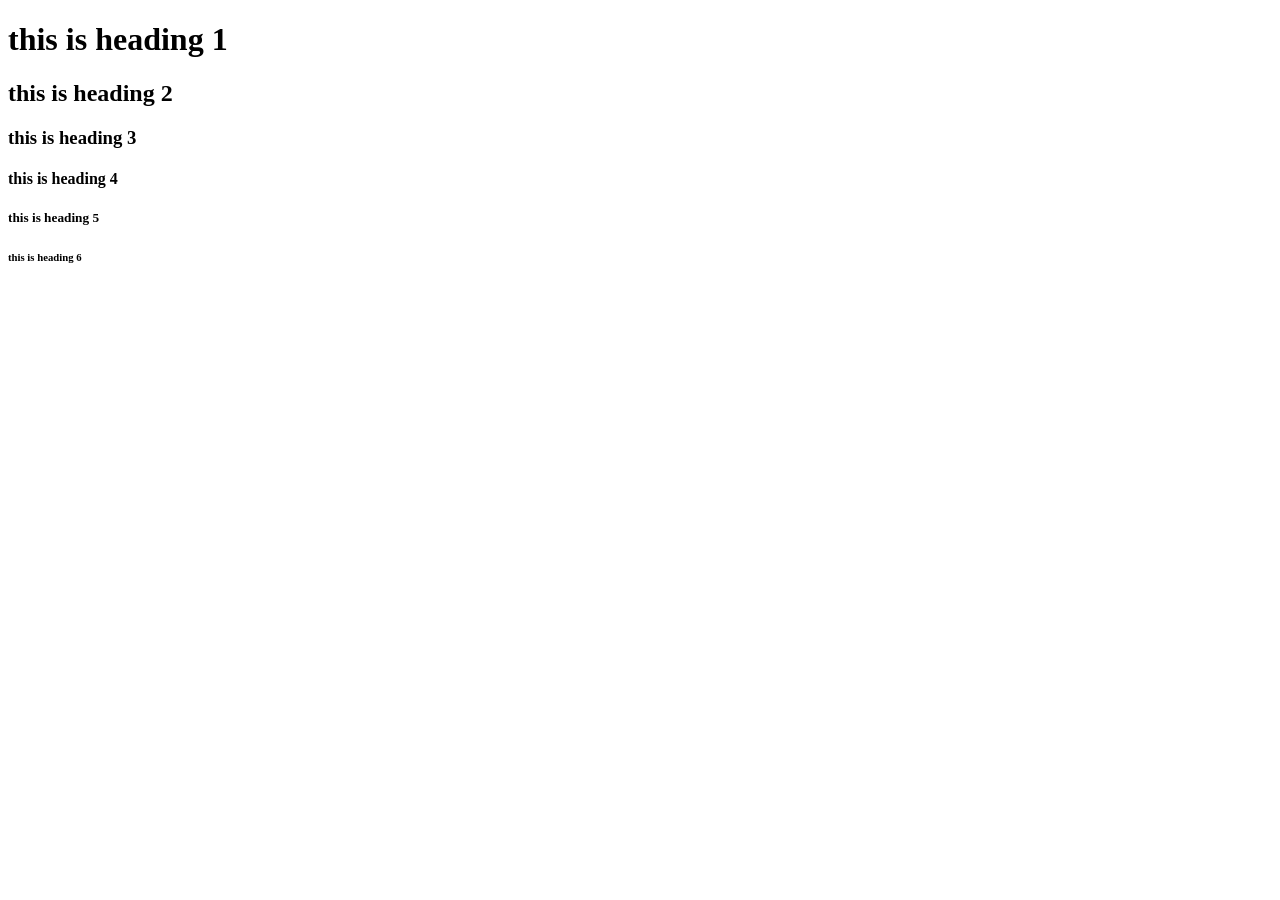
<file: 01_HTML_h1.HTML>
<!DOCTYPE html>
<html lang="en">
<head>
    <meta charset="UTF-8">
    <meta name="viewport" content="width=device-width, initial-scale=1.0">
    <title>home page</title>
</head>
<body>
    <h1>this is heading 1</h1>
    <h2>this is heading 2</h2>
    <h3>this is heading 3</h3>
    <h4>this is heading 4</h4>
    <h5>this is heading 5</h5>
    <h6>this is heading 6</h6>
</body>
</html>
</file>
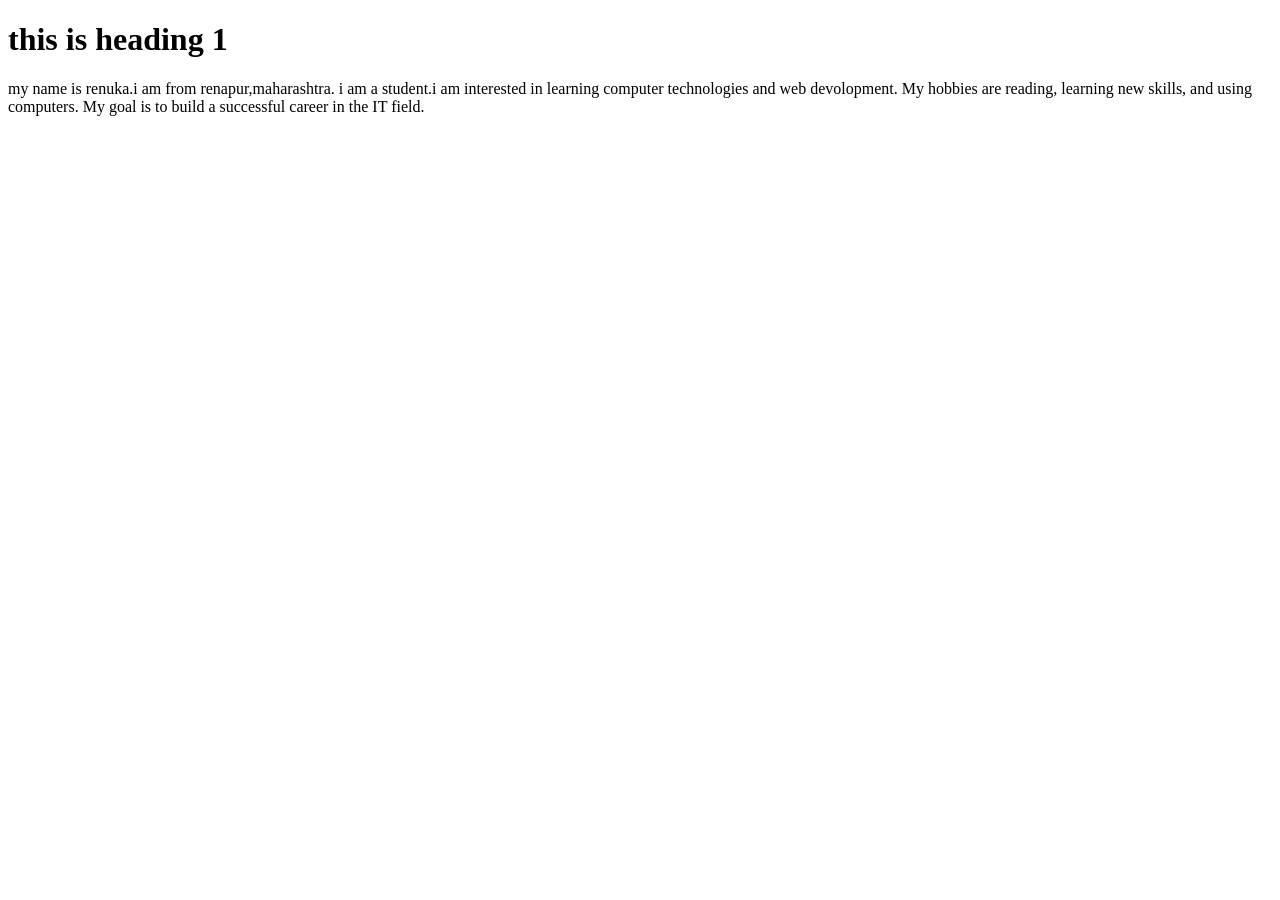
<file: 02_HTML_p.HTML>
<!DOCTYPE html>
<html lang="en">
<head>
    <meta charset="UTF-8">
    <meta name="viewport" content="width=device-width, initial-scale=1.0">
    <title>welcome to html</title>
</head>
<body>
    <h1>this is heading 1</h1>
    <p>my name is renuka.i am from renapur,maharashtra.
        i am a student.i am interested in learning computer
        technologies and web devolopment. My hobbies are reading,
        learning new skills, and using computers.
        My goal is to build a successful career in the IT field.
    </p>
</body>
</html>
</file>
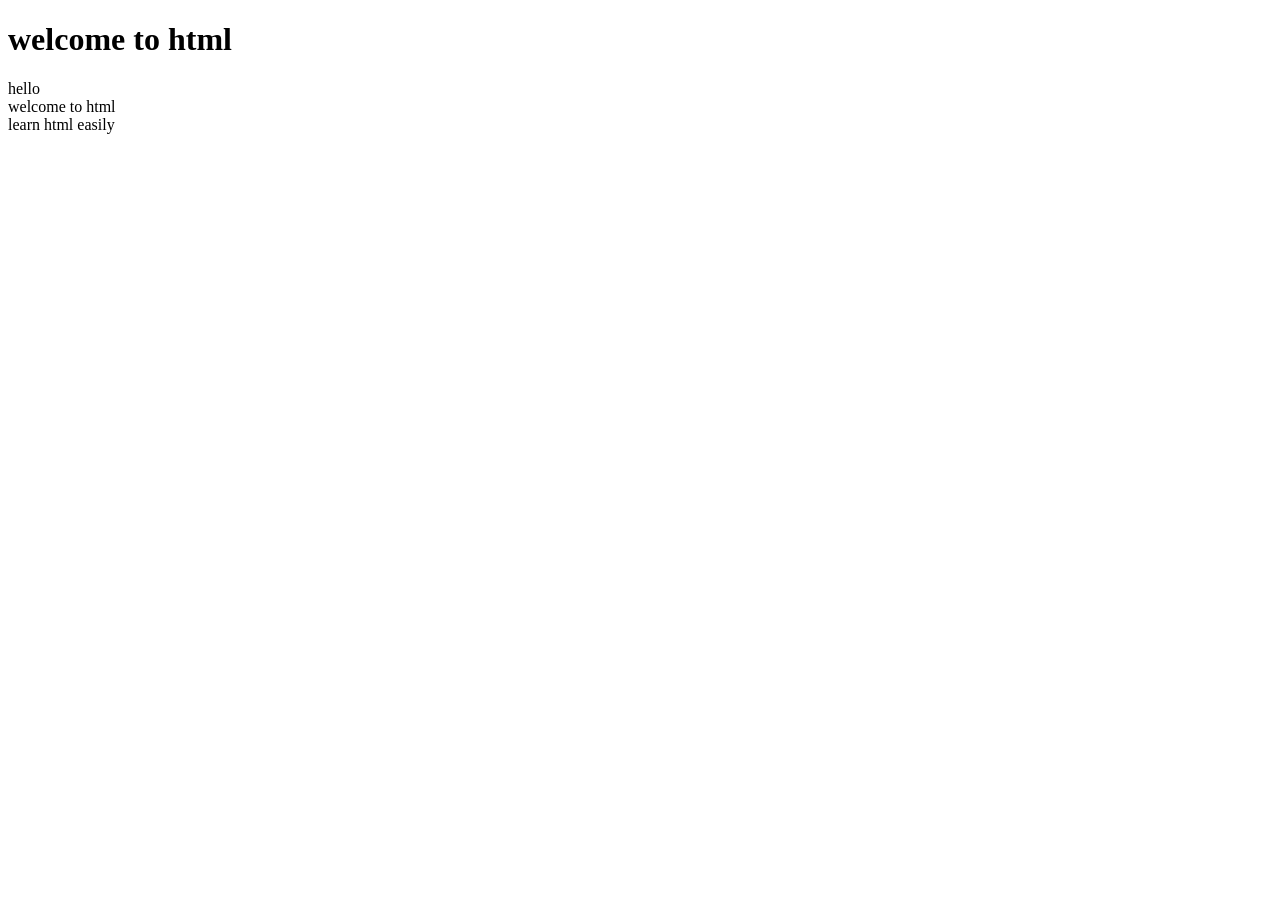
<file: 03_HTML_br.HTML>
<!DOCTYPE html>
<html lang="en">
<head>
    <meta charset="UTF-8">
    <meta name="viewport" content="width=device-width, initial-scale=1.0">
    <title>home page</title>
</head>
<body>
    <h1>welcome to html</h1>
    <p>hello<br>welcome to html<br>learn html easily</p>
</body>
</html>
</file>
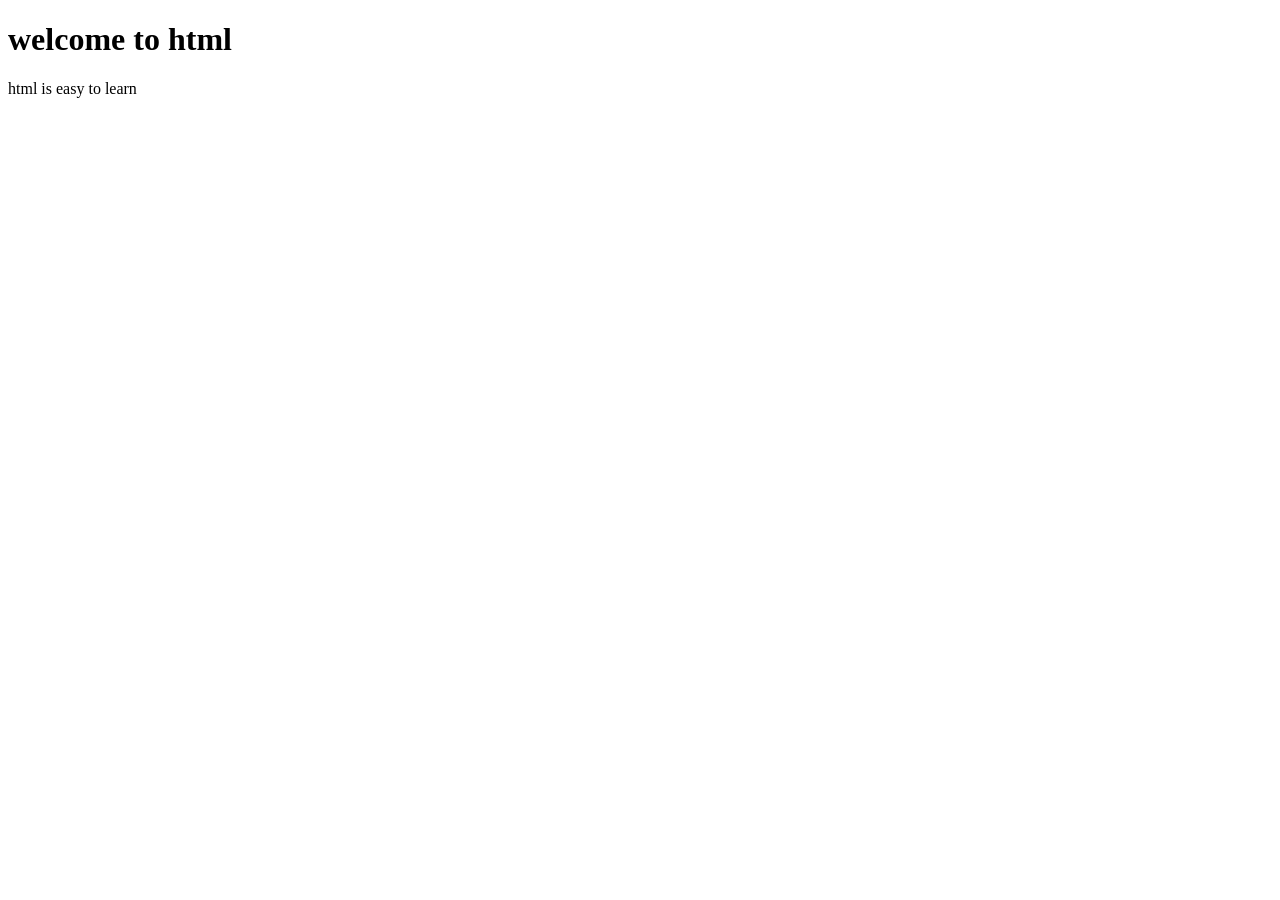
<file: 04_HTML_c.HTML>
<!DOCTYPE html>
<html lang="en">
<head>
    <meta charset="UTF-8">
    <meta name="viewport" content="width=>, initial-scale=1.0">
    <title>Document</title>
</head>
<body>
    <!__ this is heading __>
    <h1>welcome to html</h1>
    <!__ this is a paragraph __>
    <P>html is easy to learn</P>

</body>
</html>
</file>
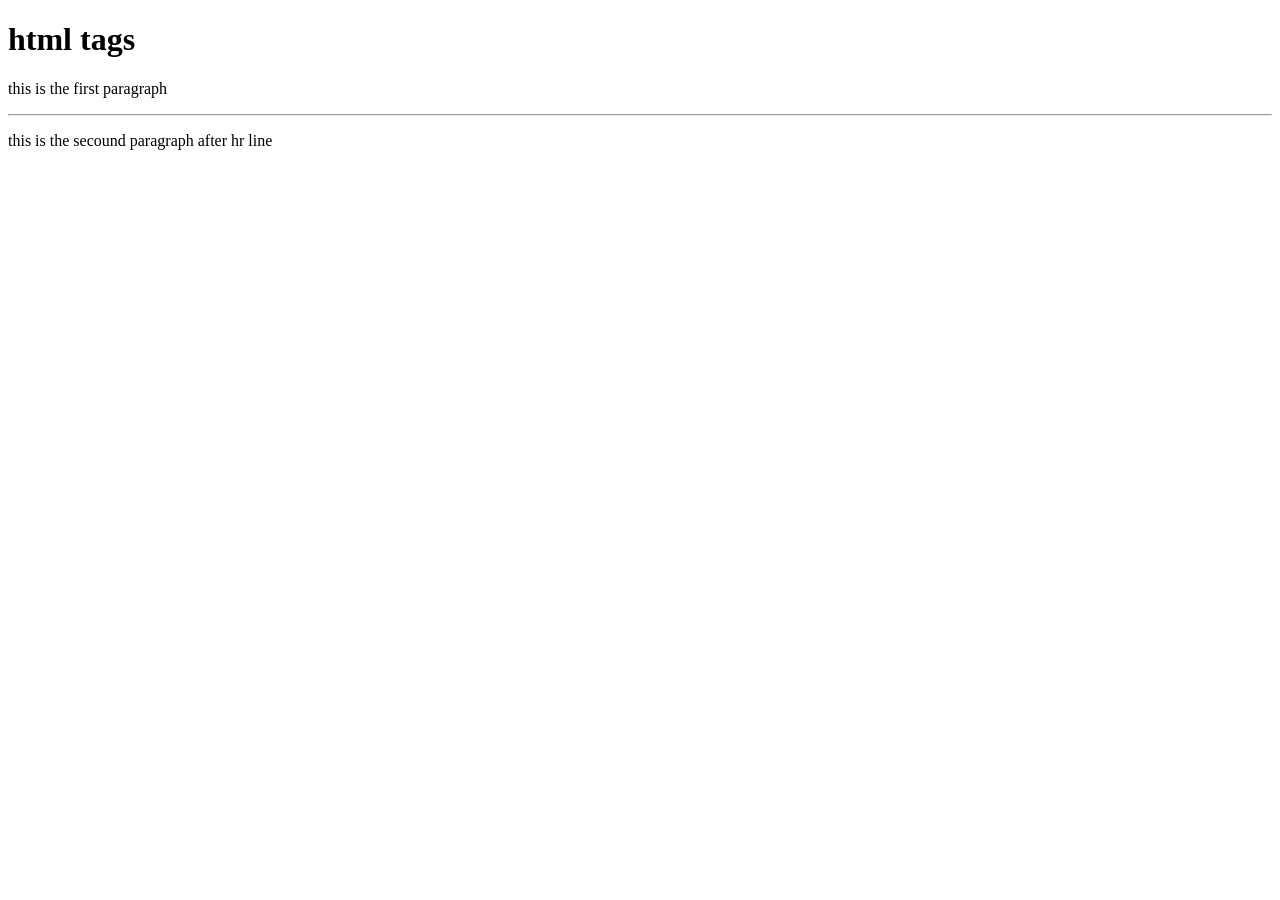
<file: 05_HTML_hr.HTML>
<!DOCTYPE html>
<html lang="en">
<head>
    <meta charset="UTF-8">
    <meta name="viewport" content="width=device-width, initial-scale=1.0">
    <title>home page</title>
</head>
<body>
    <h1>html tags</h1>
    <p>this is the first paragraph</p>
    <hr>
    <p>this is the secound paragraph after hr line</p>
</body>
</html>
</file>
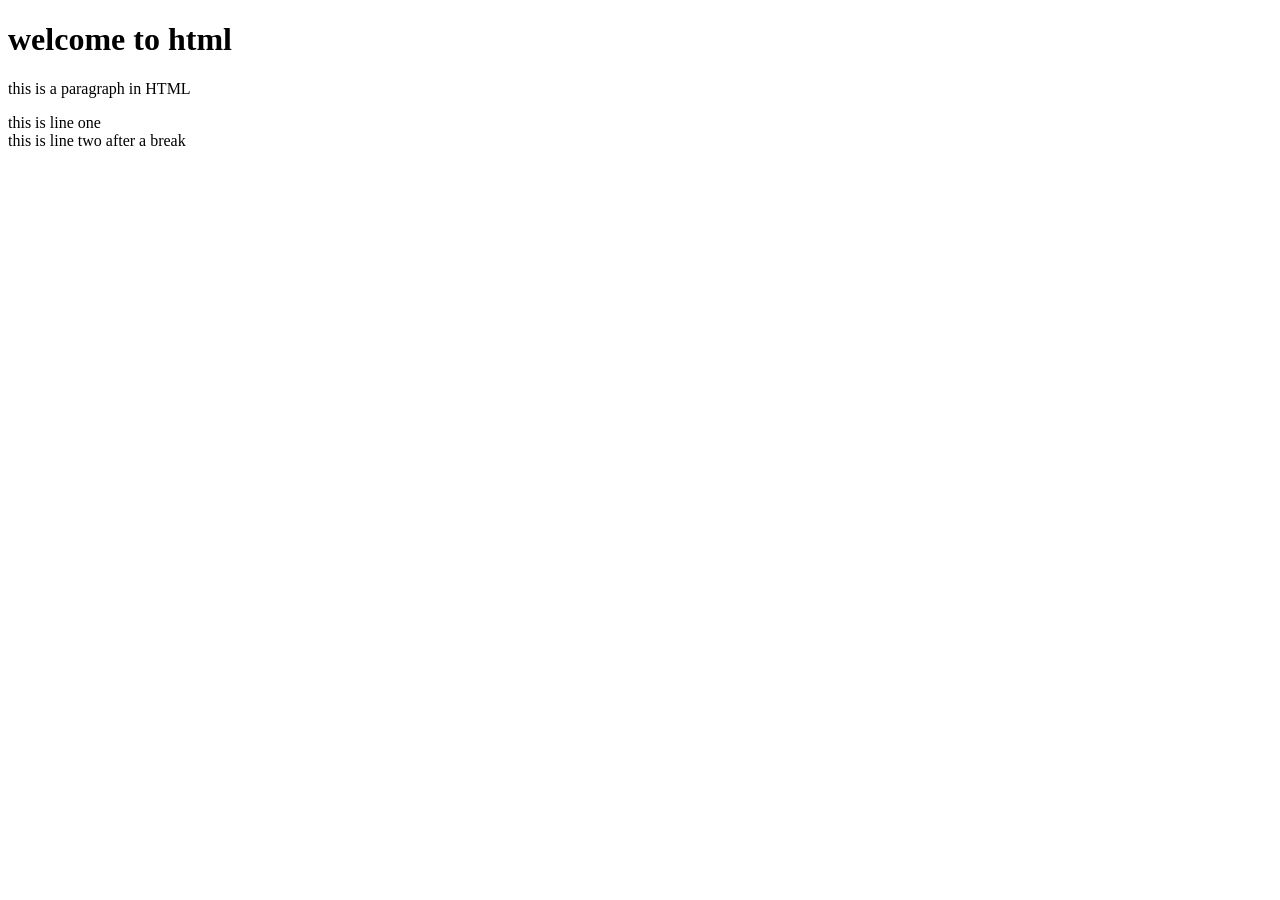
<file: 06_HTML_h2.HTML>
<!DOCTYPE html>
<html lang="en">
<head>
    <meta charset="UTF-8">
    <meta name="viewport" content="width=device-width, initial-scale=1.0">
    <title>HOME PAGE</title>
</head>
<body>
    <!__ this is the heading __>
    <h1>welcome to html</h1>
    <!__ this is a paragraph __>
    <P>this is a paragraph in HTML</P>
    <p>this is line one<br>
    this is line two after a break</p>
    <!__ horizantal rule example __>
    
</body>
</html>
</file>
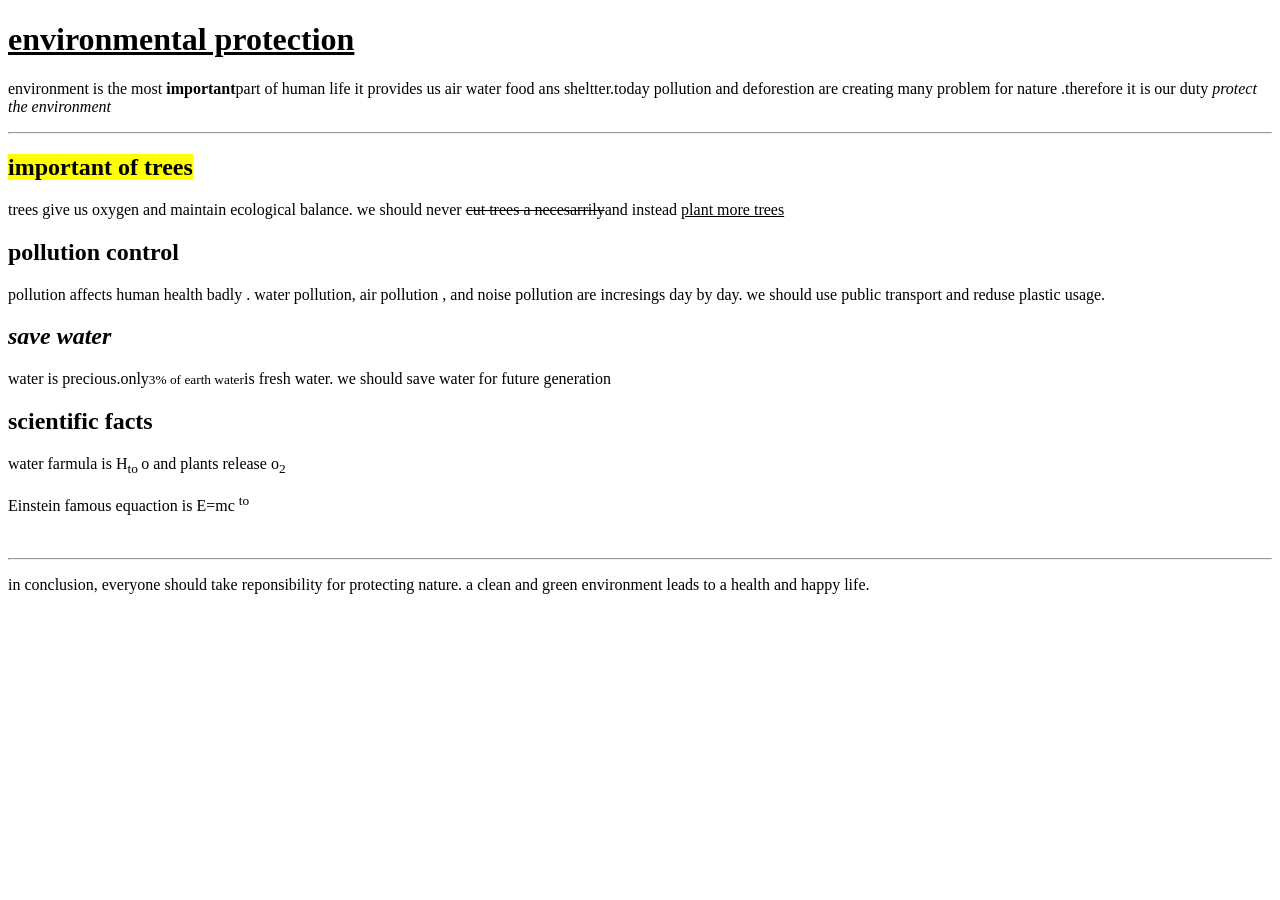
<file: 07_HTML_textformatting.HTML>
<!DOCTYPE html>
<html lang="en">
<head>
    <meta charset="UTF-8">
    <meta name="viewport" content="width=device-width, initial-scale=1.0">
    <title>home page</title>
</head>
<body>
   <h1><u>environmental protection</u></h1> 
   <p> environment is the most <strong>important</strong>part of human life
      it provides us air water food ans sheltter.today pollution and deforestion
      are creating many problem for nature .therefore it is our duty 
      <em>protect the environment</em>
    </p>
    <hr>
    <h2><mark>important of trees</mark></h2>
    <p>
        trees give us oxygen and maintain ecological balance.
        we should never <del>cut trees a necesarrily</del>and instead
        <ins>plant more trees</ins>
    </p>
    <h2><b>pollution control</b></h2>
    <p>
        pollution affects human health badly . water pollution, air pollution ,
        and noise pollution are incresings day by day.
        we should use public transport and reduse plastic usage.
    </p>
    <h2><i>save water </i></h2>
    <p>
        water is precious.only<small>3% of earth water</small>is fresh water.
        we should save water for future generation
    </p>
    <h2>scientific facts</h2>
    <p>
        water farmula is  H<sub>to </sub>o and plants release
        o<sub>2</sub>
 </p>
 <p>
    Einstein famous equaction is E=mc <sup>to</sup>
</p>
<br>
<hr>
<p>
    in conclusion, everyone should take reponsibility for protecting nature.
    a clean and green environment leads to a health and happy life.
</p>
</body>
</html>
</file>
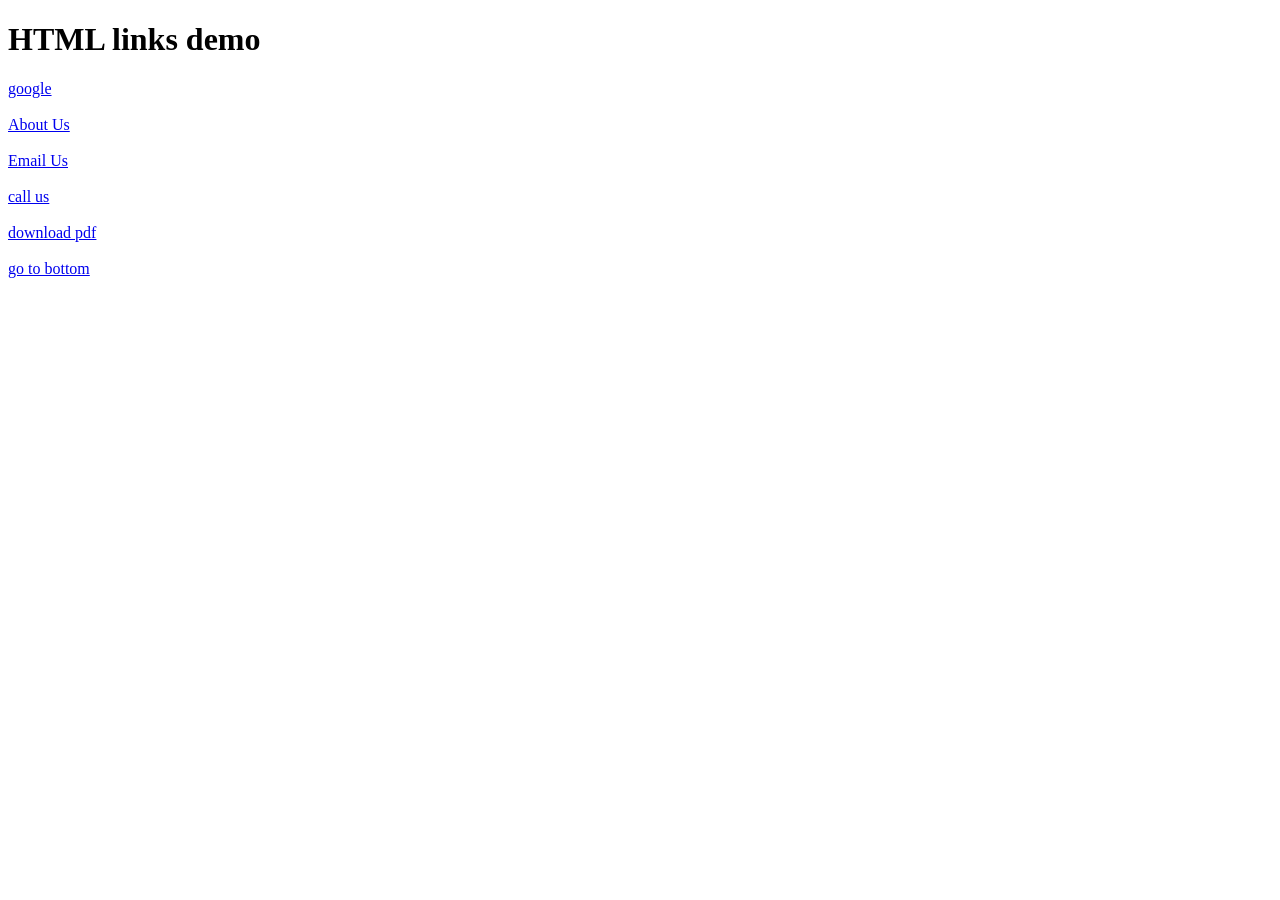
<file: 09_html_links.html>
<!DOCTYPE html>
<html lang="en">
<head>
    <meta charset="UTF-8">
    <meta name="viewport" content="width=device-width, initial-scale=1.0">
    <title>HTML links example</title>
</head>
<body>
    <h1>HTML links demo</h1>
    <!--external link-->
    <a href="https://www.google.com"target="_blank">google</a>
    <br><br>
    <!--internal link-->
    <a href="/about _us.html">About Us</a>
    <br><br>
    <!--email link-->
    <a href="siddhisom2001@gmail.com">Email Us</a>
    <br><br>
    <!--phone link-->
    <a href="tel:+917972320640">call us</a>
    <br><br>
    <!--download link-->
   <a href="/pdf/Sapiens A Brief History of Humankind.pdf"download>download pdf</a>
    <br><br>
    <!--bookmark link-->
    <a href="#bottom">
        go to bottom
    </a>
    <br><br><br>

</body>
</html>
</file>
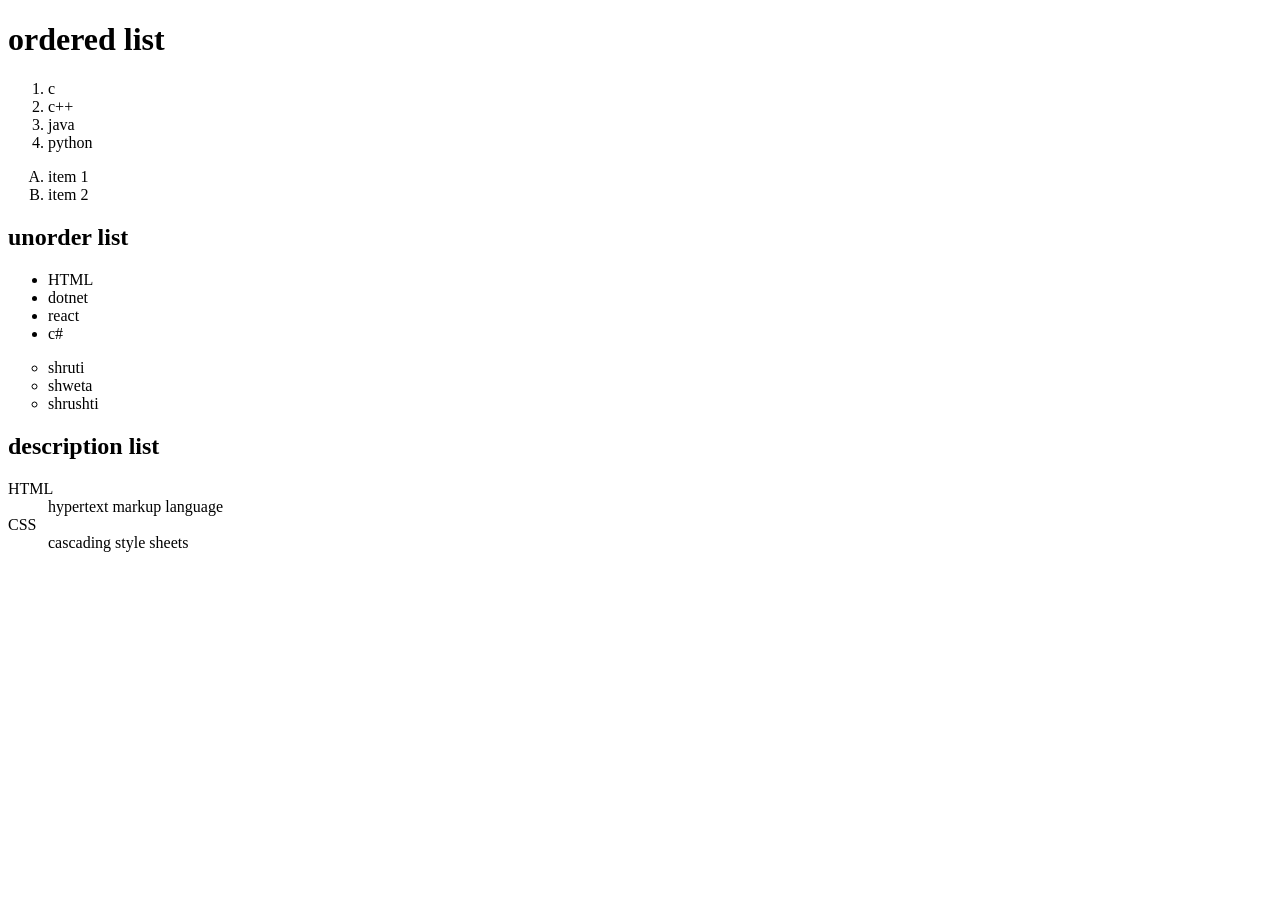
<file: 10_HTML_list.HTML>
<!DOCTYPE html>
<html lang="en">
<head>
    <meta charset="UTF-8">
    <meta name="viewport" content="width=device-width, initial-scale=1.0">
    <title>list example</title>
</head>
<body>
    <h1><b>ordered list</b></h1>
    <ol>
        <li>c</li>
        <li>c++</li>
        <li>java</li>
        <li>python</li>
    </ol>
    <ol type="A">
        <li>item 1</li>
        <li>item 2</li>
</ol>
<h2>unorder list</h2>
<ul>
    <li>HTML</li>
    <li>dotnet</li>
    <li>react</li>
    <li>c#</li>
</ul>
<ul type="circle">
    <li>shruti </li>
    <li>shweta</li>
    <li>shrushti</li>
</ul>
<h2>description list</h2>
<dl>
    <dt>HTML</dt>
    <dd>hypertext markup language</dd>
    <dt>CSS</dt>
    <dd>cascading style sheets</dd>

</dl>

</body>
</html>
</file>
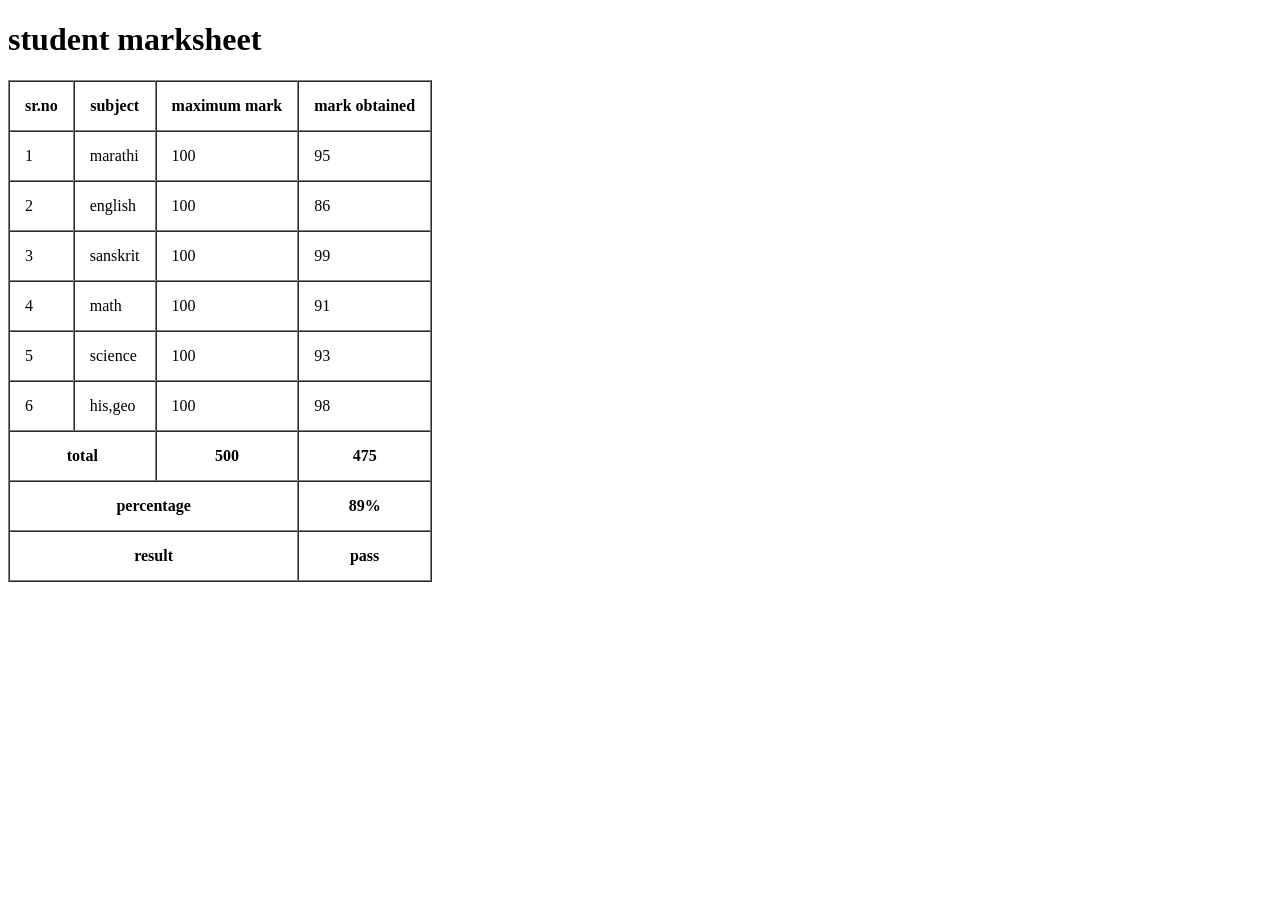
<file: 11_HTML_table.HTML>
<!DOCTYPE html>
<html lang="en">
<head>
    <meta charset="UTF-8">
    <meta name="viewport" content="width=device-width, initial-scale=1.0">
    <title>HTML table example</title>
</head>
<body>
    <h1>student marksheet</h1>
    <table border="1" cellspacing="0" cellpadding="15">
        <tr>
            <th>sr.no</th>
            <th>subject</th>
            <th>maximum mark</th>
            <th>mark obtained</th>
        </tr>
        <tr>
            <td>1</td>
            <td>marathi</td>
            <td>100</td>
            <td>95</td>
            
        </tr>
        <tr>
            <td>2</td>
            <td>english</td>
            <td>100</td>
            <td>86</td>
        </tr>
        <tr>
            <td>3</td>
            <td>sanskrit</td>
            <td>100</td>
            <td>99</td>
        </tr>
        <tr>
             <td>4</td>
            <td>math</td>
            <td>100</td>
            <td>91</td>
        </tr>
        <tr>
             <td>5</td>
            <td>science</td>
            <td>100</td>
            <td>93</td>
        </tr>
        <tr>
           <td>6</td>
            <td>his,geo</td>
            <td>100</td>
            <td>98</td> 
        </tr>
        <tr>
            <th colspan="2">total</th>
            <th>500</th>
            <th>475</th>
            
        </tr>
        <tr>
            <th colspan="3">percentage</th>
            <th colspan="2">89%</th>
        </tr>
        <tr>
            <th colspan="3">result</th>
             <th colspan="2">pass</th>
        </tr>

    </table>
</body>
</html>
</file>
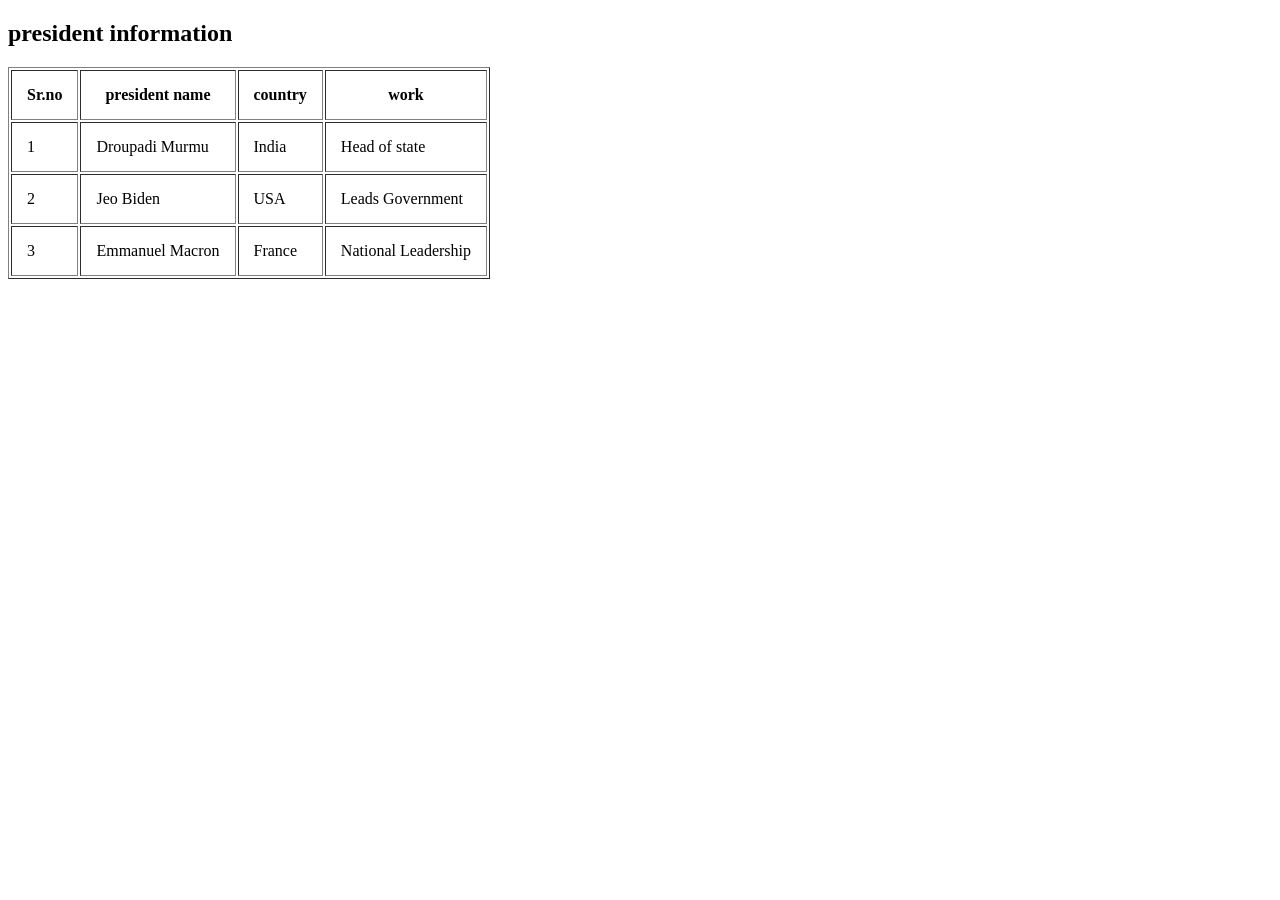
<file: 12_html_table.html>
<!DOCTYPE html>
<html lang="en">
<head>
    <meta charset="UTF-8">
    <meta name="viewport" content="width=device-width, initial-scale=1.0">
    <title>president information</title>
    </head>
<body>
    <h2>president information</h2>
    <table border="1" cellspacing="o" cellpadding="15">
        <tr>
       <th>Sr.no</th>  
       <th>president name</th>   
       <th>country</th> 
       <th>work</th> 
       <tr>
        <td>1</td>
        <td>Droupadi Murmu</td>
        <td>India</td>
        <td>Head of state</td>
        </tr>
        <tr>
        <td>2</td>
        <td>Jeo Biden</td>
        <td>USA</td>
        <td>Leads Government</td>
        </tr>
        <tr>
            <td>3</td>
        <td>Emmanuel Macron</td>
        <td>France</td>
        <td>National Leadership</td>
        </tr>

    </table>
</body>
</html>
</file>
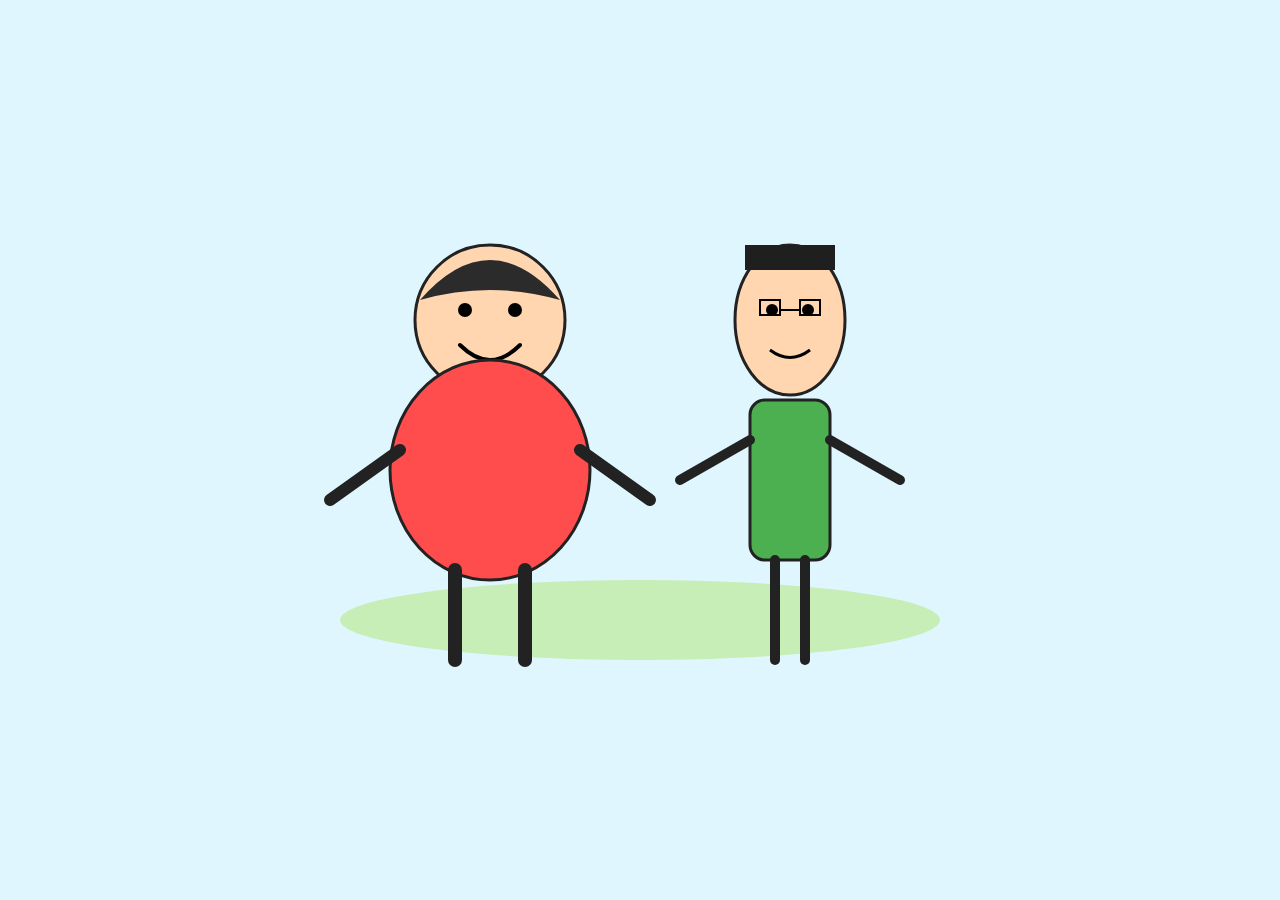
<file: 13_HTML_SVG.HTML>
<!DOCTYPE html>
<html>
<head>
<meta charset="UTF-8">
<title>Cartoon Duo SVG</title>
</head>

<body style="margin:0;display:flex;justify-content:center;align-items:center;height:100vh;background:#dff6ff;">

<svg width="900" height="500" viewBox="0 0 900 500">

  <!-- Background -->
  <rect width="900" height="500" fill="#dff6ff"/>

  <!-- Ground -->
  <ellipse cx="450" cy="420" rx="300" ry="40" fill="#b8e986" opacity="0.6"/>

  <!-- CHUBBY CHARACTER -->
  <g transform="translate(300,120)">

    <!-- Head -->
    <circle cx="0" cy="0" r="75" fill="#ffd6b0" stroke="#222" stroke-width="3"/>

    <!-- Hair -->
    <path d="M-70,-20 Q0,-100 70,-20 Q0,-40 -70,-20" fill="#2b2b2b"/>

    <!-- Eyes -->
    <circle cx="-25" cy="-10" r="7" fill="#000"/>
    <circle cx="25" cy="-10" r="7" fill="#000"/>

    <!-- Smile -->
    <path d="M-30 25 Q0 55 30 25"
          stroke="#000" stroke-width="4" fill="none" stroke-linecap="round"/>

    <!-- Body -->
    <ellipse cx="0" cy="150" rx="100" ry="110"
             fill="#ff4d4d" stroke="#222" stroke-width="3"/>

    <!-- Arms -->
    <line x1="-90" y1="130" x2="-160" y2="180"
          stroke="#222" stroke-width="12" stroke-linecap="round"/>
    <line x1="90" y1="130" x2="160" y2="180"
          stroke="#222" stroke-width="12" stroke-linecap="round"/>

    <!-- Legs -->
    <line x1="-35" y1="250" x2="-35" y2="340"
          stroke="#222" stroke-width="14" stroke-linecap="round"/>
    <line x1="35" y1="250" x2="35" y2="340"
          stroke="#222" stroke-width="14" stroke-linecap="round"/>
  </g>

  <!-- SLIM CHARACTER -->
  <g transform="translate(600,120)">

    <!-- Head -->
    <ellipse cx="0" cy="0" rx="55" ry="75"
             fill="#ffd6b0" stroke="#222" stroke-width="3"/>

    <!-- Hair -->
    <rect x="-45" y="-75" width="90" height="25" fill="#1f1f1f"/>

    <!-- Eyes -->
    <circle cx="-18" cy="-10" r="6" fill="#000"/>
    <circle cx="18" cy="-10" r="6" fill="#000"/>

    <!-- Glasses -->
    <rect x="-30" y="-20" width="20" height="15" fill="none" stroke="#000" stroke-width="2"/>
    <rect x="10" y="-20" width="20" height="15" fill="none" stroke="#000" stroke-width="2"/>
    <line x1="-10" y1="-10" x2="10" y2="-10" stroke="#000" stroke-width="2"/>

    <!-- Smile -->
    <path d="M-20 30 Q0 45 20 30"
          stroke="#000" stroke-width="3" fill="none"/>

    <!-- Body -->
    <rect x="-40" y="80" width="80" height="160" rx="15"
          fill="#4caf50" stroke="#222" stroke-width="3"/>

    <!-- Arms -->
    <line x1="-40" y1="120" x2="-110" y2="160"
          stroke="#222" stroke-width="10" stroke-linecap="round"/>
    <line x1="40" y1="120" x2="110" y2="160"
          stroke="#222" stroke-width="10" stroke-linecap="round"/>

    <!-- Legs -->
    <line x1="-15" y1="240" x2="-15" y2="340"
          stroke="#222" stroke-width="10" stroke-linecap="round"/>
    <line x1="15" y1="240" x2="15" y2="340"
          stroke="#222" stroke-width="10" stroke-linecap="round"/>

  </g>

</svg>

</body>
</html>
</file>
